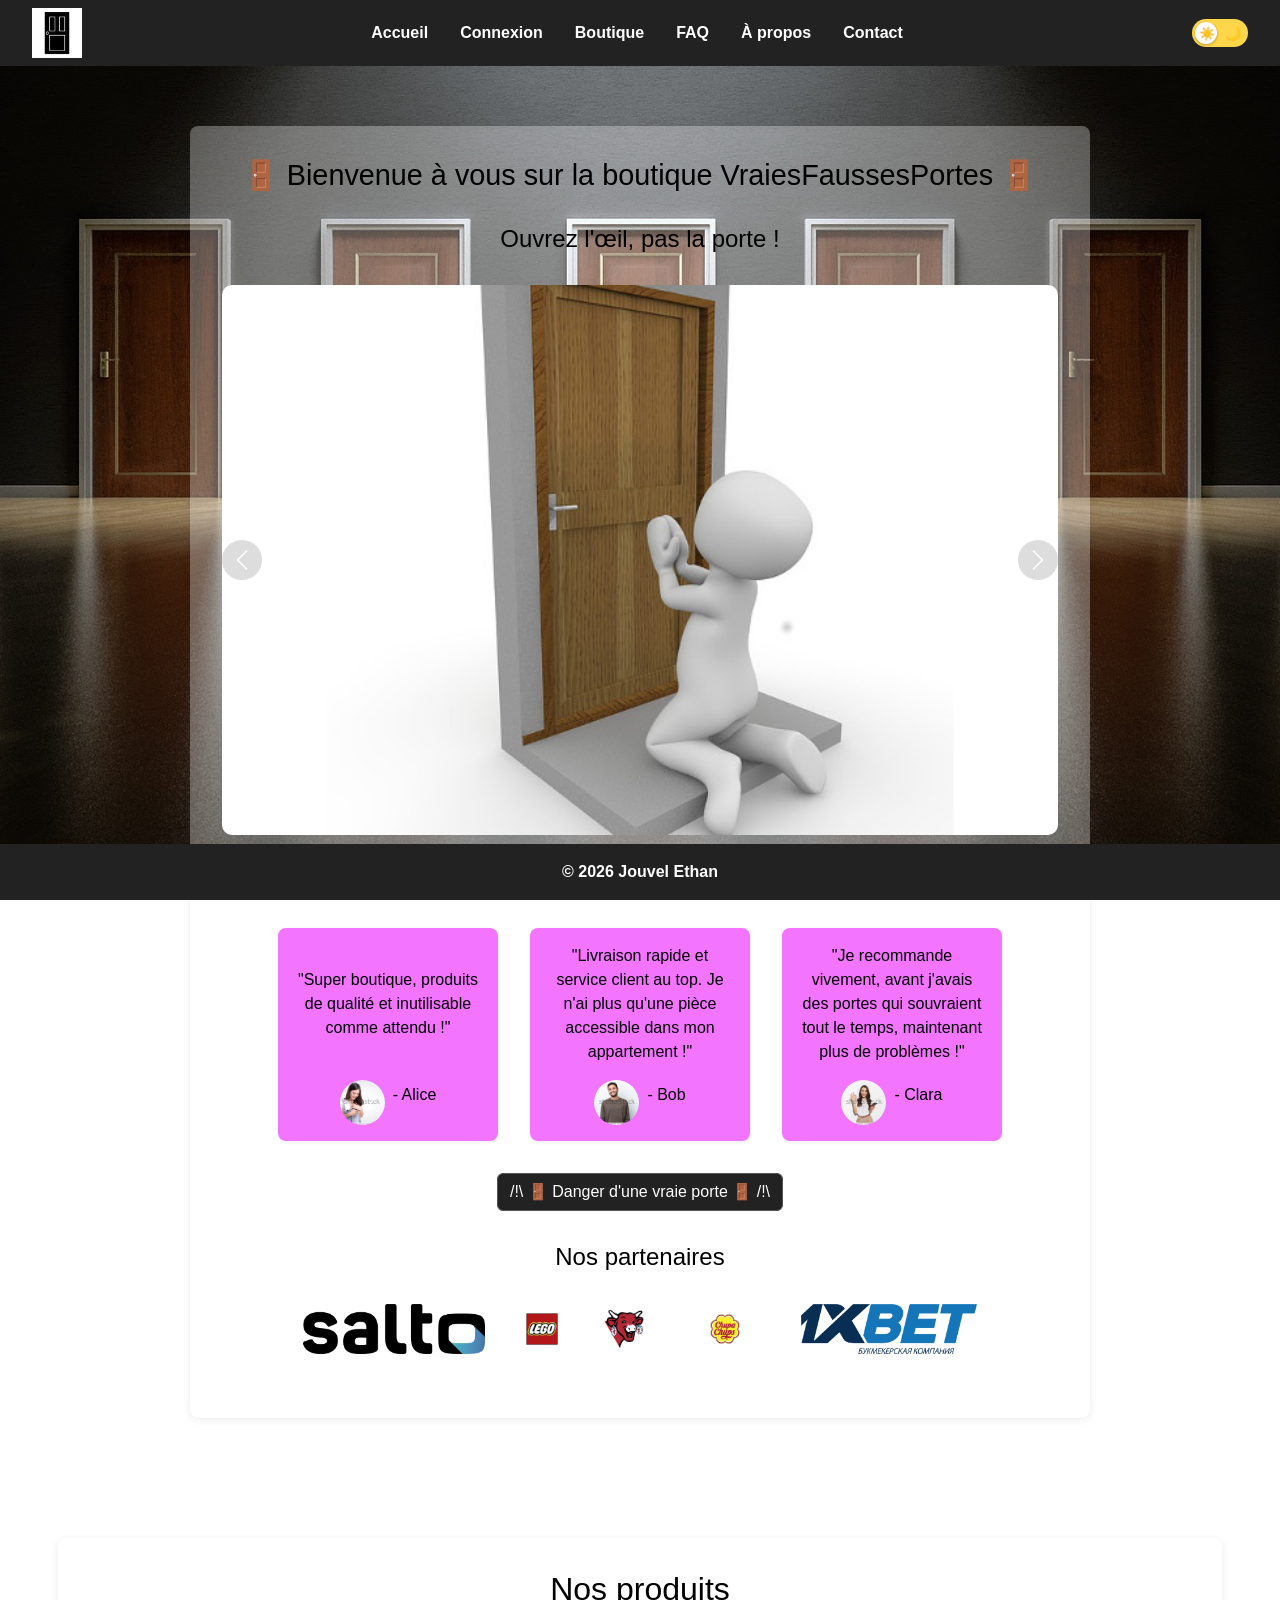
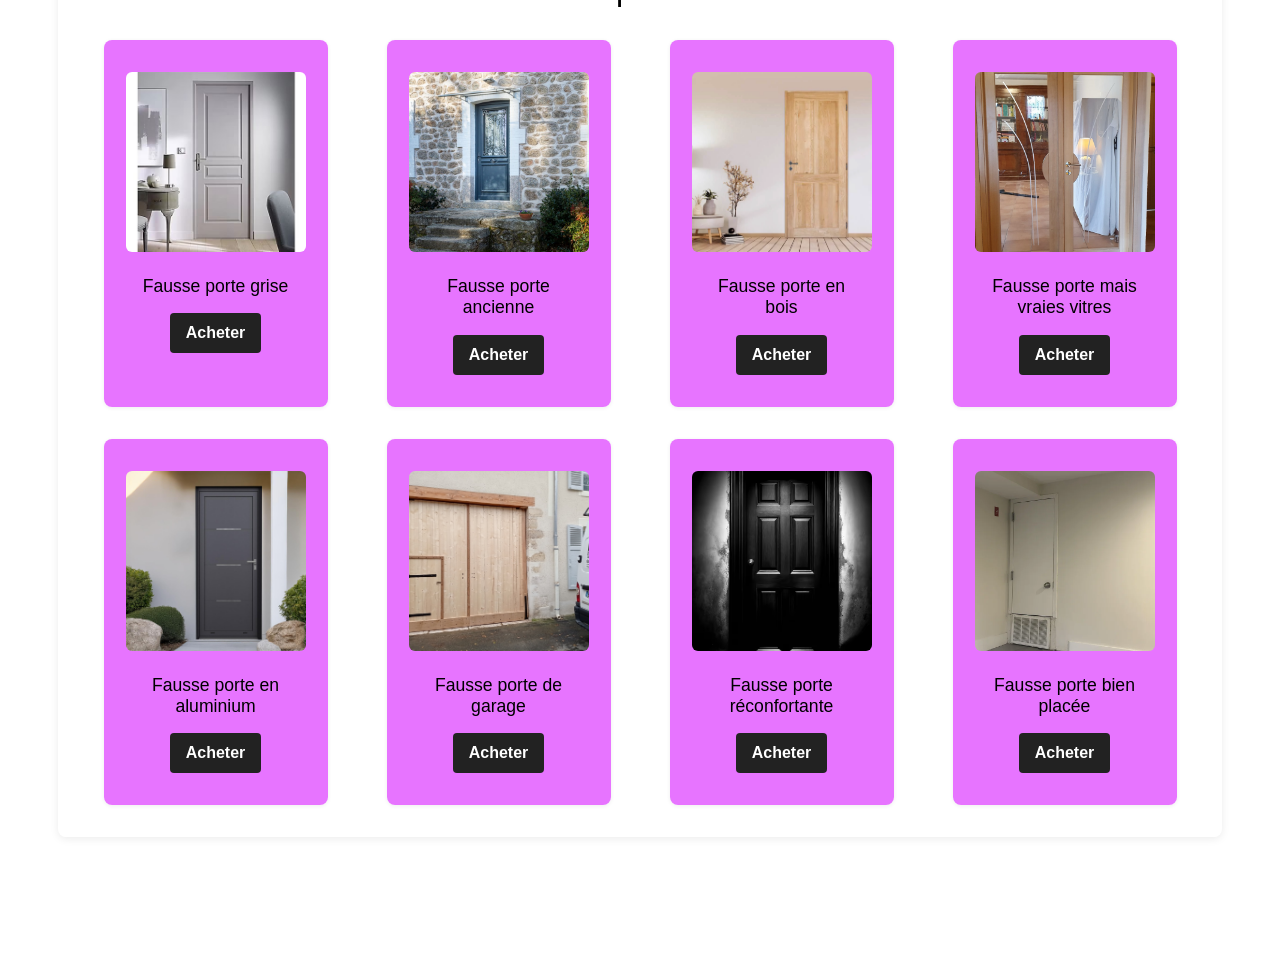
<file: index.html>
<!DOCTYPE html>
<html lang="fr">

<head>
    <meta charset="UTF-8">
    <meta name="viewport" content="width=device-width, initial-scale=1.0">
    <link href="https://cdn.jsdelivr.net/npm/bootstrap@5.3.8/dist/css/bootstrap.min.css" rel="stylesheet">
    <title>Accueil</title>
    <script defer src="https://cdn.jsdelivr.net/npm/bootstrap@5.3.8/dist/js/bootstrap.bundle.min.js"></script>
    <link rel="stylesheet" href="style.css">
</head>

<body>
    <nav class="navbar">
        <a href="index.html" class="logo">
            <img src="media/logo.png" alt="Logo Boutique" style="height:40px;vertical-align:middle;">
        </a>
        <ul class="nav-links">
            <li><a href="index.html">Accueil</a></li>
            <li><a href="connexion.html">Connexion</a></li>
            <li><a href="boutique.html">Boutique</a></li>
            <li><a href="faq.html">FAQ</a></li>
            <li><a href="apropos.html">À propos</a></li>
            <li><a href="contact.html">Contact</a></li>
        </ul>
        <div class="theme-toggle">
            <input type="checkbox" id="theme-toggle" class="theme-toggle-input" aria-label="Changer de thème">
            <label for="theme-toggle" class="theme-toggle-label"><span>☀️</span><span>🌙</span></label>
        </div>
    </nav>
    <main>
        <section class="accueil-section">
            <h2>🚪 Bienvenue à vous sur la boutique VraiesFaussesPortes 🚪</h2>
            <h3>Ouvrez l'œil, pas la porte !</h3>
            <div id="carouselExampleAutoplaying" class="carousel slide" data-bs-ride="carousel">
                <div class="carousel-inner">
                    <div class="carousel-item active">
                        <img src="media/carousel1.jpg" class="d-block w-100" alt="Prier la sainte fausse porte">
                    </div>
                    <div class="carousel-item">
                        <img src="media/carousel2.jpg" class="d-block w-100" alt="Avant / Après d'une fausse porte">
                    </div>
                    <div class="carousel-item">
                        <img src="media/carousel3.jpg" class="d-block w-100" alt="Fausse porte en action">
                    </div>
                </div>
                <button class="carousel-control-prev" type="button" data-bs-target="#carouselExampleAutoplaying"
                    data-bs-slide="prev">
                    <span class="carousel-control-prev-icon" aria-hidden="true"></span>
                    <span class="visually-hidden">Previous</span>
                </button>
                <button class="carousel-control-next" type="button" data-bs-target="#carouselExampleAutoplaying"
                    data-bs-slide="next">
                    <span class="carousel-control-next-icon" aria-hidden="true"></span>
                    <span class="visually-hidden">Next</span>
                </button>
            </div>
            <div class="avis-section">
                <h3>Meilleurs avis clients</h3>
                <div class="avis-list">
                    <div class="avis-card">
                        <p>"Super boutique, produits de qualité et inutilisable comme attendu !"</p>
                        <div class="avis-auteur">
                            <img src="media/alice.jpg" alt="Photo de Alice">
                            <p>- Alice</p>
                        </div>
                    </div>
                    <div class="avis-card">
                        <p>"Livraison rapide et service client au top. Je n'ai plus qu'une pièce accessible dans mon
                            appartement !"</p>
                        <div class="avis-auteur">
                            <img src="media/bob.jpg" alt="Photo de Bob">
                            <p>- Bob</p>
                        </div>
                    </div>
                    <div class="avis-card">
                        <p>"Je recommande vivement, avant j'avais des portes qui souvraient tout le temps, maintenant
                            plus de problèmes !"</p>
                        <div class="avis-auteur">
                            <img src="media/clara.jpg" alt="Photo de Clara">
                            <p>- Clara</p>
                        </div>
                    </div>
                </div>
            </div>
            <div class="button">
                <button type="button" class="btn btn-secondary" popovertarget="mon-popover">
                    /!\ 🚪 Danger d'une vraie porte 🚪 /!\
                </button>

                <div id="mon-popover" popover>
                    <img src="media/Popup.png" alt="geg">
                </div>
            </div>
            <div class="partenaires-section">
                <h3>Nos partenaires</h3>
                <div class="partenaires-logos">
                    <img src="media/partenaire1.png" alt="Partenaire 1">
                    <img src="media/partenaire2.png" alt="Partenaire 2">
                    <img src="media/partenaire3.png" alt="Partenaire 3">
                    <img src="media/partenaire4.png" alt="Partenaire 4">
                    <img src="media/partenaire5.png" alt="Partenaire 5">
                </div>
            </div>
        </section>
    </main>
    <section class="boutique-section">
        <h2>Nos produits</h2>
        <div class="produits-grille">
            <div class="produit-carte">
                <img src="media/portegrise.jpg" alt="Produit 1">
                <h4>Fausse porte grise</h4>
                <button>Acheter</button>
            </div>
            <div class="produit-carte">
                <img src="media/porteancienne.jpg" alt="Produit 2">
                <h4>Fausse porte ancienne</h4>
                <button>Acheter</button>
            </div>
            <div class="produit-carte">
                <img src="media/portebois.jpg" alt="Produit 3">
                <h4>Fausse porte en bois</h4>
                <button>Acheter</button>
            </div>
            <div class="produit-carte">
                <img src="media/portevitre.jpg" alt="Produit 4">
                <h4>Fausse porte mais vraies vitres</h4>
                <button>Acheter</button>
            </div>
            <div class="produit-carte">
                <img src="media/portealu.jpg" alt="Produit 5">
                <h4>Fausse porte en aluminium</h4>
                <button>Acheter</button>
            </div>
            <div class="produit-carte">
                <img src="media/portegarage.jpg" alt="Produit 6">
                <h4>Fausse porte de garage</h4>
                <button>Acheter</button>
            </div>
            <div class="produit-carte">
                <img src="media/portereconfort.jpg" alt="Produit 7">
                <h4>Fausse porte réconfortante</h4>
                <button>Acheter</button>
            </div>
            <div class="produit-carte">
                <img src="media/portebien.jpg" alt="Produit 8">
                <h4>Fausse porte bien placée</h4>
                <button>Acheter</button>
            </div>
        </div>
    </section>
    <footer class="footer">
        <a href="mailto:VraiesFaussesPortes@vraimail.fr" class="footer-link">
            &copy; 2026 Jouvel Ethan
        </a>
    </footer>
</body>

</html>
</file>
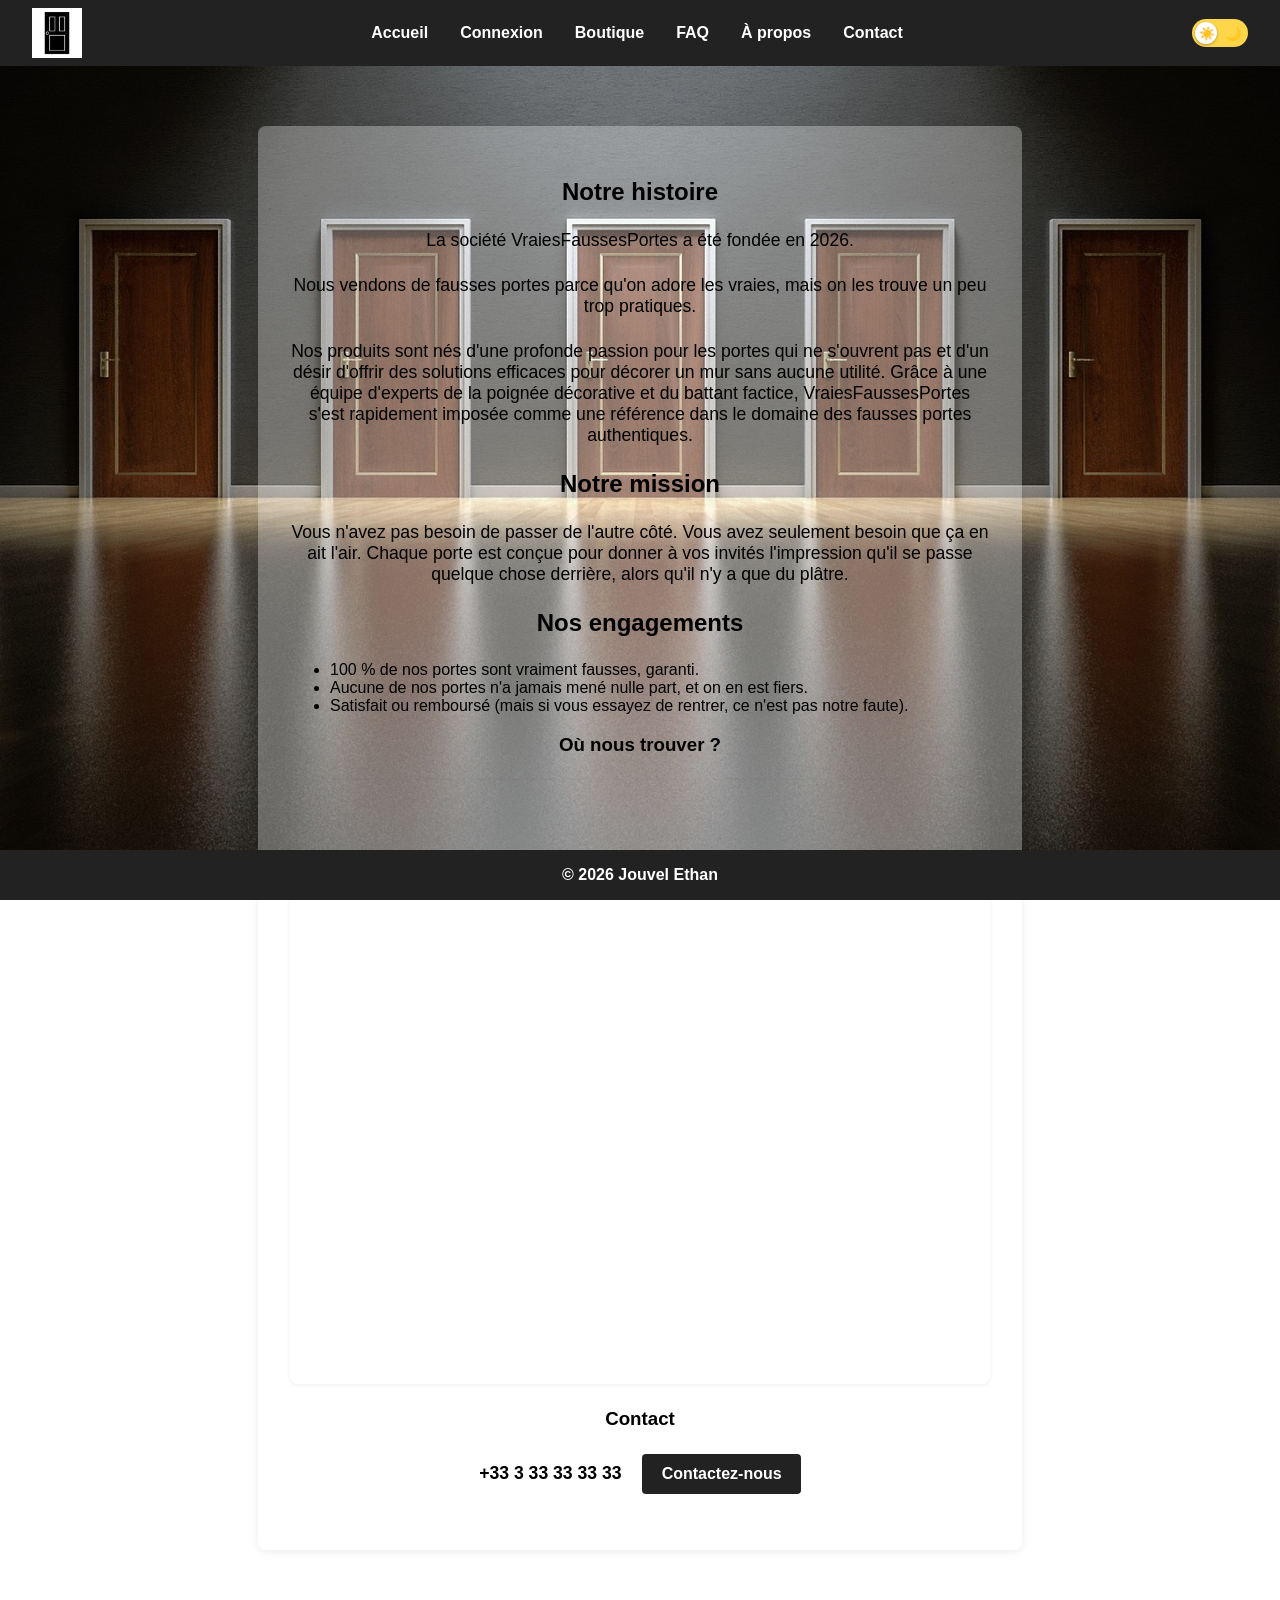
<file: apropos.html>
<!DOCTYPE html>
<html lang="fr">

<head>
    <meta charset="UTF-8">
    <meta name="viewport" content="width=device-width, initial-scale=1.0">
    <title>À propos</title>
    <link rel="stylesheet" href="style.css">
</head>

<body>
    <nav class="navbar">
        <a href="index.html" class="logo">
            <img src="media/logo.png" alt="Logo Boutique" style="height:40px;vertical-align:middle;">
        </a>
        <ul class="nav-links">
            <li><a href="index.html">Accueil</a></li>
            <li><a href="connexion.html">Connexion</a></li>
            <li><a href="boutique.html">Boutique</a></li>
            <li><a href="faq.html">FAQ</a></li>
            <li><a href="apropos.html">À propos</a></li>
            <li><a href="contact.html">Contact</a></li>
        </ul>
        <div class="theme-toggle">
            <input type="checkbox" id="theme-toggle" class="theme-toggle-input" aria-label="Changer de thème">
            <label for="theme-toggle" class="theme-toggle-label"><span>☀️</span><span>🌙</span></label>
        </div>
    </nav>
    <main>
        <section class="apropos-section">
            <h2>Notre histoire</h2>
            <p>La société VraiesFaussesPortes a été fondée en 2026.
            </p>
            <p>Nous vendons de fausses portes parce qu'on adore les vraies, mais on les trouve un peu trop pratiques.
            </p>
            <p>Nos produits sont nés d'une profonde passion pour les portes qui ne s'ouvrent pas et d'un désir d'offrir
                des solutions efficaces pour décorer un mur sans aucune utilité. Grâce à une équipe d'experts de la
                poignée décorative et du battant factice, VraiesFaussesPortes s'est rapidement imposée comme une
                référence dans le domaine des fausses portes authentiques.
            </p>
            <h2>Notre mission</h2>
            <p>Vous n'avez pas besoin de passer de l'autre côté. Vous avez seulement besoin que ça en ait l'air. Chaque
                porte est conçue pour donner à vos invités l'impression qu'il se passe quelque chose derrière, alors
                qu'il n'y a que du plâtre.
            </p>
            <h2>Nos engagements</h2>
            <ul>
                <li>100 % de nos portes sont vraiment fausses, garanti.</li>
                <li>Aucune de nos portes n'a jamais mené nulle part, et on en est fiers.</li>
                <li>Satisfait ou remboursé (mais si vous essayez de rentrer, ce n'est pas notre faute).</li>
            </ul>
            <h3>Où nous trouver ?</h3>
            <div class="minimap">
                <iframe
                    src="https://www.google.com/maps/embed?pb=!1m18!1m12!1m3!1d28928.02772881234!2d-71.02059957804764!3d24.99999818163506!2m3!1f0!2f0!3f0!3m2!1i1024!2i768!4f13.1!3m3!1m2!1s0x89451ab5034cb7ab%3A0xb600ecf3df7aca4d!2sTriangle%20des%20Bermudes!5e0!3m2!1sfr!2sfr!4v1760617605119!5m2!1sfr!2sfr"
                    width="700" height="600" style="border:0;" allowfullscreen="" loading="lazy"
                    referrerpolicy="no-referrer-when-downgrade"></iframe>
            </div>
            <h3>Contact</h3>
            <p>
                <a href="tel:+33333333333" class="phone-link">+33 3 33 33 33 33</a>
                <button onclick="window.location.href='contact.html'" class="contact-btn">Contactez-nous</button>
            </p>
        </section>
    </main>
    <footer class="footer">
        <a href="mailto:VraiesFaussesPortes@vraimail.fr" class="footer-link">
            &copy; 2026 Jouvel Ethan
        </a>
    </footer>
</body>

</html>
</file>
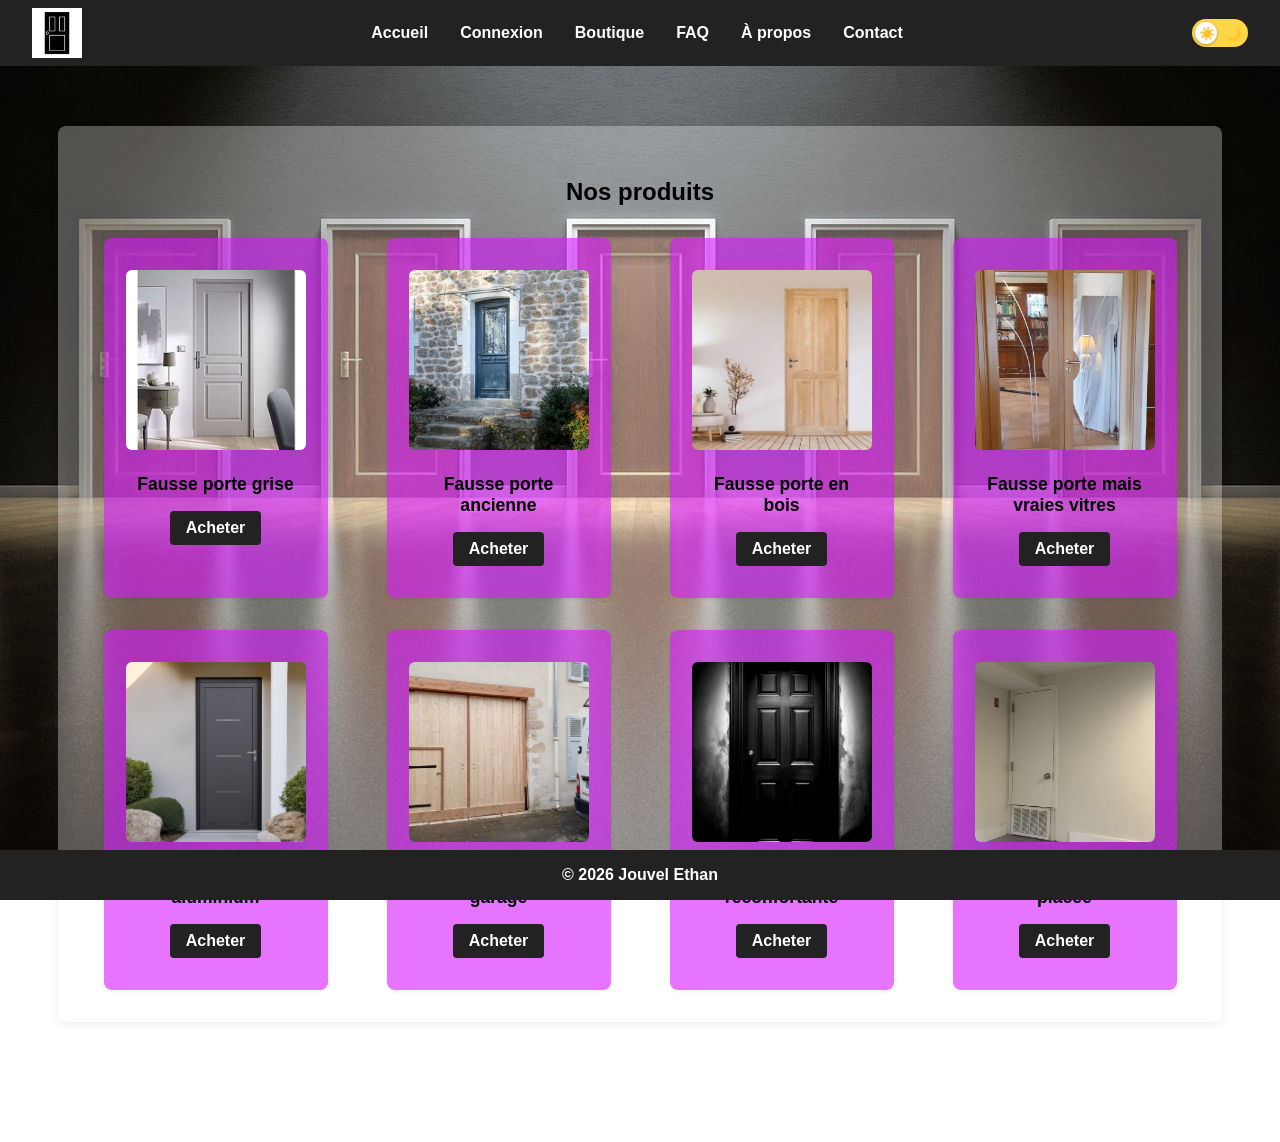
<file: boutique.html>
<!DOCTYPE html>
<html lang="fr">

<head>
    <meta charset="UTF-8">
    <meta name="viewport" content="width=device-width, initial-scale=1.0">
    <title>Boutique</title>
    <link rel="stylesheet" href="style.css">
</head>

<body>
    <nav class="navbar">
        <a href="index.html" class="logo">
            <img src="media/logo.png" alt="Logo Boutique" style="height:40px;vertical-align:middle;">
        </a>
        <ul class="nav-links">
            <li><a href="index.html">Accueil</a></li>
            <li><a href="connexion.html">Connexion</a></li>
            <li><a href="boutique.html">Boutique</a></li>
            <li><a href="faq.html">FAQ</a></li>
            <li><a href="apropos.html">À propos</a></li>
            <li><a href="contact.html">Contact</a></li>
        </ul>
        <div class="theme-toggle">
            <input type="checkbox" id="theme-toggle" class="theme-toggle-input" aria-label="Changer de thème">
            <label for="theme-toggle" class="theme-toggle-label"><span>☀️</span><span>🌙</span></label>
        </div>
    </nav>
    <main>
        <section class="boutique-section">
            <h2>Nos produits</h2>
            <div class="produits-grille">
                <div class="produit-carte">
                    <img src="media/portegrise.jpg" alt="Produit 1">
                    <h4>Fausse porte grise</h4>
                    <button>Acheter</button>
                </div>
                <div class="produit-carte">
                    <img src="media/porteancienne.jpg" alt="Produit 2">
                    <h4>Fausse porte ancienne</h4>
                    <button>Acheter</button>
                </div>
                <div class="produit-carte">
                    <img src="media/portebois.jpg" alt="Produit 3">
                    <h4>Fausse porte en bois</h4>
                    <button>Acheter</button>
                </div>
                <div class="produit-carte">
                    <img src="media/portevitre.jpg" alt="Produit 4">
                    <h4>Fausse porte mais vraies vitres</h4>
                    <button>Acheter</button>
                </div>
                <div class="produit-carte">
                    <img src="media/portealu.jpg" alt="Produit 5">
                    <h4>Fausse porte en aluminium</h4>
                    <button>Acheter</button>
                </div>
                <div class="produit-carte">
                    <img src="media/portegarage.jpg" alt="Produit 6">
                    <h4>Fausse porte de garage</h4>
                    <button>Acheter</button>
                </div>
                <div class="produit-carte">
                    <img src="media/portereconfort.jpg" alt="Produit 7">
                    <h4>Fausse porte réconfortante</h4>
                    <button>Acheter</button>
                </div>
                <div class="produit-carte">
                    <img src="media/portebien.jpg" alt="Produit 8">
                    <h4>Fausse porte bien placée</h4>
                    <button>Acheter</button>
                </div>
            </div>
        </section>
    </main>
    <footer class="footer">
        <a href="mailto:VraiesFaussesPortes@vraimail.fr" class="footer-link">
            &copy; 2026 Jouvel Ethan
        </a>
    </footer>
</body>

</html>
</file>
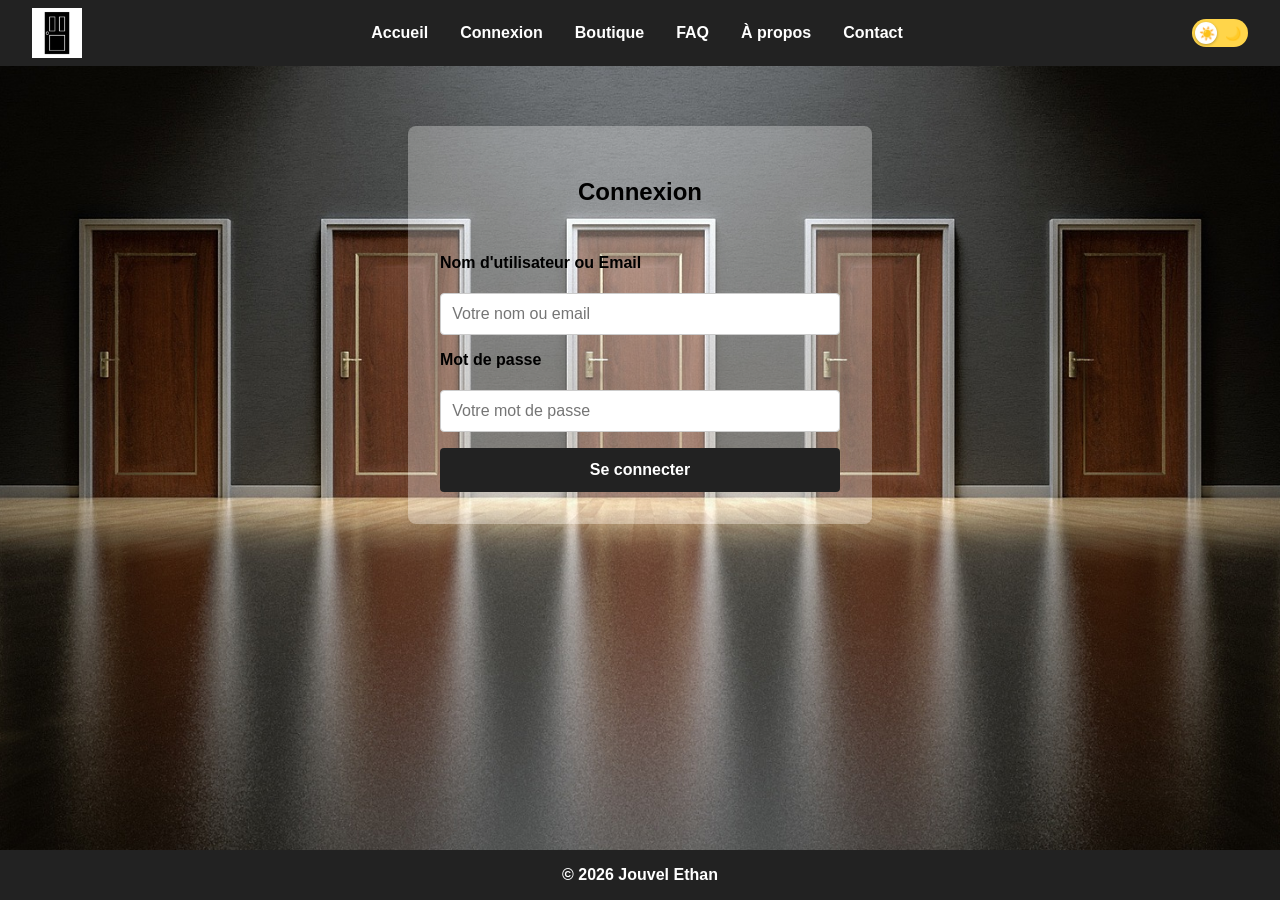
<file: connexion.html>
<!DOCTYPE html>
<html lang="fr">

<head>
    <meta charset="UTF-8">
    <meta name="viewport" content="width=device-width, initial-scale=1.0">
    <title>Connexion</title>
    <link rel="stylesheet" href="style.css">
</head>

<body>
    <nav class="navbar">
        <a href="index.html" class="logo">
            <img src="media/logo.png" alt="Logo Boutique" style="height:40px;vertical-align:middle;">
        </a>
        <ul class="nav-links">
            <li><a href="index.html">Accueil</a></li>
            <li><a href="connexion.html">Connexion</a></li>
            <li><a href="boutique.html">Boutique</a></li>
            <li><a href="faq.html">FAQ</a></li>
            <li><a href="apropos.html">À propos</a></li>
            <li><a href="contact.html">Contact</a></li>
        </ul>
        <div class="theme-toggle">
            <input type="checkbox" id="theme-toggle" class="theme-toggle-input" aria-label="Changer de thème">
            <label for="theme-toggle" class="theme-toggle-label"><span>☀️</span><span>🌙</span></label>
        </div>
    </nav>
    <main>
        <section class="connexion-section">
            <h2>Connexion</h2>
            <form class="connexion-form">
                <label for="username">Nom d'utilisateur ou Email</label>
                <input type="text" id="username" name="username" placeholder="Votre nom ou email" required>
                <label for="password">Mot de passe</label>
                <input type="password" id="password" name="password" placeholder="Votre mot de passe" required>
                <button type="submit">Se connecter</button>
            </form>
        </section>
    </main>
    <footer class="footer">
        <a href="mailto:VraiesFaussesPortes@vraimail.fr" class="footer-link">
            &copy; 2026 Jouvel Ethan
        </a>
    </footer>
</body>

</html>
</file>
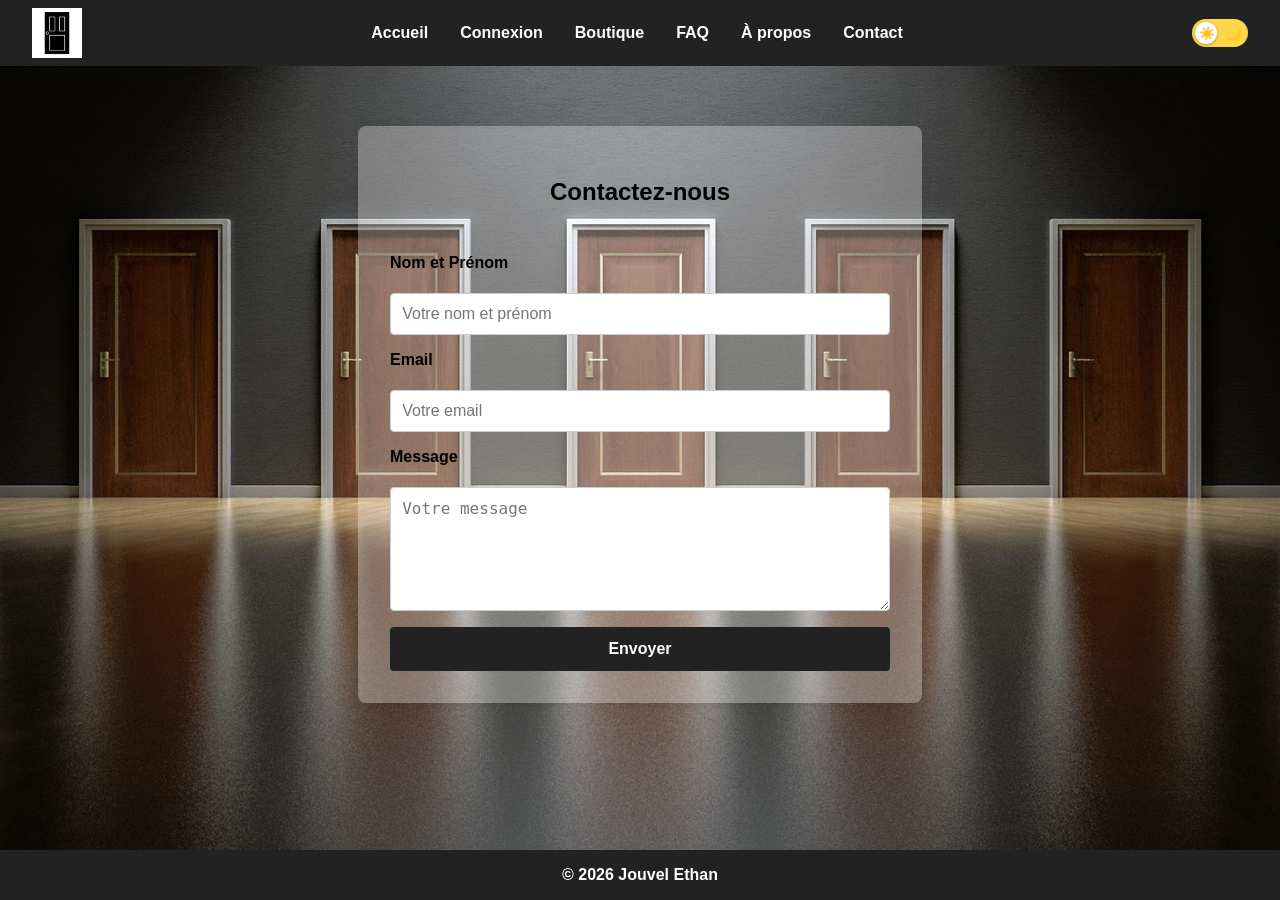
<file: contact.html>
<!DOCTYPE html>
<html lang="fr">

<head>
    <meta charset="UTF-8">
    <meta name="viewport" content="width=device-width, initial-scale=1.0">
    <title>Contact</title>
    <link rel="stylesheet" href="style.css">
</head>

<body>
    <nav class="navbar">
        <a href="index.html" class="logo">
            <img src="media/logo.png" alt="Logo Boutique" style="height:40px;vertical-align:middle;">
        </a>
        <ul class="nav-links">
            <li><a href="index.html">Accueil</a></li>
            <li><a href="connexion.html">Connexion</a></li>
            <li><a href="boutique.html">Boutique</a></li>
            <li><a href="faq.html">FAQ</a></li>
            <li><a href="apropos.html">À propos</a></li>
            <li><a href="contact.html">Contact</a></li>
        </ul>
        <div class="theme-toggle">
            <input type="checkbox" id="theme-toggle" class="theme-toggle-input" aria-label="Changer de thème">
            <label for="theme-toggle" class="theme-toggle-label"><span>☀️</span><span>🌙</span></label>
        </div>
    </nav>
    <main>
        <section class="contact-section">
            <h2>Contactez-nous</h2>
            <form class="contact-form">
                <label for="nom">Nom et Prénom</label>
                <input type="text" id="nom" name="nom" placeholder="Votre nom et prénom" required>
                <label for="email">Email</label>
                <input type="email" id="email" name="email" placeholder="Votre email" required>
                <label for="message">Message</label>
                <textarea id="message" name="message" placeholder="Votre message" required></textarea>
                <button type="submit">Envoyer</button>
            </form>
        </section>
    </main>
    <footer class="footer">
        <a href="mailto:VraiesFaussesPortes@vraimail.fr" class="footer-link">
            &copy; 2026 Jouvel Ethan
        </a>
    </footer>
</body>

</html>
</file>
<file: style.css>
:root {
	color-scheme: light;

	--texte:         light-dark(#000000,               #f2f2f2);
	--fond-section:  light-dark(rgba(255,255,255,0.3), rgba(20,20,20,0.7));
	--fond-carte:    light-dark(rgba(236,24,255,0.6),  rgba(150,0,175,0.7));
	--fond-produit:  light-dark(rgba(216,24,255,0.6),  rgba(130,0,155,0.75));
	--bordure-champ: light-dark(#ccc,                  #555);
	--voile-fond:    light-dark(rgba(0,0,0,0),         rgba(0,0,0,0.55));
	--switch-fond:   light-dark(#ffd54a,               #6a1b9a);
}
:root:has(#theme-toggle:checked) {
	color-scheme: dark;
}
.theme-toggle-input:checked + .theme-toggle-label::before {
	transform: translateX(28px);
}

body {
	margin: 0;
	font-family: Arial, sans-serif;
	color: var(--texte);
	background-image: linear-gradient(var(--voile-fond), var(--voile-fond)), url('media/fonds.jpg');
    background-size: cover;
    background-repeat: no-repeat;
    background-position: center;
	background-attachment: fixed;
}

.navbar {
	display: flex;
	align-items: center;
	justify-content: space-between;
	background-color: #222;
	padding: 0.5rem 2rem;
	position: sticky;
	top: 0;
	z-index: 1000;
}
.logo img {
	height: 50px !important;
}
.nav-links {
	list-style: none;
	display: flex;
	gap: 2rem;
	margin: 0;
	padding: 0;
}
.nav-links li a {
	color: #fff;
	text-decoration: none;
	font-weight: bold;
	transition: color 0.2s;
}
.nav-links li a:hover {
	color: #c300ff;
}
.theme-toggle-input {
	position: absolute;
	opacity: 0;
	pointer-events: none;
}
.theme-toggle-label {
	position: relative;
	display: flex;
	align-items: center;
	justify-content: space-between;
	box-sizing: border-box;
	width: 56px;
	height: 28px;
	padding: 0 7px;
	font-size: 13px;
	line-height: 1;
	border-radius: 999px;
	background: var(--switch-fond);
	cursor: pointer;
	user-select: none;
	transition: background 0.3s;
}
.theme-toggle-label span {
	position: relative;
	z-index: 1;
}
.theme-toggle-label::before {
	content: "";
	position: absolute;
	top: 3px;
	left: 3px;
	width: 22px;
	height: 22px;
	border-radius: 50%;
	background: #fff;
	box-shadow: 0 1px 3px rgba(0,0,0,0.3);
	transition: transform 0.3s;
}
.theme-toggle-label:hover {
	filter: brightness(1.15);
}
.theme-toggle-input:focus-visible + .theme-toggle-label {
	outline: 2px solid #c300ff;
	outline-offset: 2px;
}

.accueil-button {
	background: #222;
	color: #fff;
	border: none;
	padding: 0.7rem 1.2rem;
	border-radius: 4px;
	font-size: 1rem;
	font-weight: bold;
	cursor: pointer;
	transition: background 0.2s;
}
.accueil-section {
	text-align: center;
	max-width: 900px;
	margin: 60px auto 120px auto;
	padding: 2rem;
	background: var(--fond-section);
	border-radius: 8px;
	box-shadow: 0 2px 8px rgba(0,0,0,0.08);
}
.accueil-section h1 {
	font-size: 2.5rem;
	margin-bottom: 1rem;
}
.accueil-section h2 {
	font-size: 1.8rem;
	margin-bottom: 2rem;
}
.accueil-section h3 {
	font-size: 1.5rem;
	margin-bottom: 2rem;
}
.carouselExampleAutoplaying {
	position: relative;
	width: 100%;
	max-width: 600px;
	margin: 0 auto 2rem auto;
	border-radius: 8px;
	overflow: hidden;
	box-shadow: 0 1px 4px rgba(0,0,0,0.07);
}
.carousel-item img {
  height: 550px;
  object-fit: cover;
  border-radius: 10px;
}
.carousel-control-prev, .carousel-control-next {
	position: absolute;
	top: 50%;
	transform: translateY(-50%);
	background: rgba(121, 121, 121, 0.5);
	border: none;
	color: #fff;
	padding: 0.5rem;
	cursor: pointer;
	transition: background 0.2s, width 0.2s;
	width: 40px;
	height: 40px;
	display: flex;
	align-items: center;
	justify-content: center;
	border-radius: 50%;
	z-index: 2;
}
.carousel-control-prev:hover, .carousel-control-next:hover {
	background: rgb(212, 40, 255) !important;
	width: 40px;
}
.avis-section {
	margin: 2rem 0;
}
.avis-list {
	display: flex;
	gap: 2rem;
	justify-content: center;
	align-items: stretch;
}
.avis-card {
	background: var(--fond-carte);
	padding: 1rem;
	border-radius: 8px;
	box-shadow: 0 1px 4px rgba(0,0,0,0.07);
	width: 220px;
	text-align: center;
	display: flex;
	flex-direction: column;
}
.avis-card > p {
	flex: 1;
	display: flex;
	align-items: center;
	justify-content: center;
	margin: 0 0 1rem 0;
}
.avis-auteur {
	display: flex;
	align-items: center;
	justify-content: center;
	gap: 0.5rem;
	line-height: 1;
	margin-top: auto;
}
.avis-auteur img {
	width: 45px;
	height: 45px;
	border-radius: 50%;
	object-fit: cover;
}
.partenaires-section {
	margin: 2rem 0;
	text-align: center;
}
.partenaires-logos {
	display: flex;
	gap: 2rem;
	justify-content: center;
	align-items: center;
	margin-top: 1rem;
}
.partenaires-logos img {
	height: 50px;
	object-fit: contain;
	filter: grayscale(0.2);
}
[popover] {
  padding: 0.75rem 1rem;
  border: 1px solid var(--bordure-champ);
  border-radius: 0.5rem;
}
.btn-secondary {
    --bs-btn-color: #fff;
	--bs-btn-bg: #222;
	--bs-btn-border-color: #555;
	--bs-btn-hover-color: #fff;
	--bs-btn-hover-bg: #c300ff;
	--bs-btn-hover-border-color: #c300ff;
}
#mon-popover img {
    width: 1000px;
    height: 1000px;
}

.connexion-section {
	max-width: 400px;
	margin: 60px auto 120px auto;
	background: var(--fond-section);
	padding: 2rem;
	border-radius: 8px;
	box-shadow: 0 2px 8px rgba(0,0,0,0.08);
}
.connexion-section h2 {
	text-align: center;
	margin-bottom: 3rem;
}
.connexion-form {
	display: flex;
	flex-direction: column;
	gap: 1rem;
}
.connexion-form label {
	font-weight: bold;
	margin-bottom: 0.3rem;
}
.connexion-form input {
	padding: 0.7rem;
	border: 1px solid var(--bordure-champ);
	border-radius: 4px;
	font-size: 1rem;
}
.connexion-form button {
	background: #222;
	color: #fff;
	border: none;
	padding: 0.8rem;
	border-radius: 4px;
	font-size: 1rem;
	font-weight: bold;
	cursor: pointer;
	transition: background 0.2s;
}
.connexion-form button:hover {
	background: #c300ff;
}

.boutique-section,
.boutique-section *,
.boutique-section *::before,
.boutique-section *::after {
	box-sizing: content-box;
}
.boutique-section {
	max-width: 1100px;
	margin: 60px auto 120px auto;
	padding: 2rem;
	background: var(--fond-section);
	border-radius: 8px;
	box-shadow: 0 2px 8px rgba(0,0,0,0.08);
}
.boutique-section h2 {
	text-align: center;
	margin-bottom: 2rem;
}
.produits-grille {
	display: grid;
	grid-template-columns: repeat(auto-fit, minmax(200px, 1fr));
	gap: 2rem;
	justify-items: center;
}
.produit-carte {
	background: var(--fond-produit);
	border-radius: 8px;
	box-shadow: 0 1px 4px rgba(0,0,0,0.07);
	padding: 2rem;
	text-align: center;
	width: 160px;
	display: flex;
	flex-direction: column;
	align-items: center;
}
.produit-carte img {
	width: 180px;
	height: 180px;
	object-fit: cover;
	border-radius: 6px;
	margin-bottom: 1rem;
}
.produit-carte h4 {
	margin: 0.5rem 0 1rem 0;
	font-size: 1.1rem;
}
.produit-carte button {
	background: #222;
	color: #fff;
	border: none;
	padding: 0.5rem 1rem;
	border-radius: 4px;
	font-size: 1rem;
	font-weight: bold;
	cursor: pointer;
	transition: background 0.2s;
}
.produit-carte button:hover {
	background: #c300ff;
}

.faq-section {
	max-width: 700px;
	margin: 60px auto 120px auto;
	padding: 2rem;
	background: var(--fond-section);
	border-radius: 8px;
	box-shadow: 0 2px 8px rgba(0,0,0,0.08);
}
.faq-section h2 {
	text-align: center;
	margin-bottom: 2rem;
	font-size: 1.5em;
	font-weight: bold;
}
.faq-section .accordion {
	--bs-accordion-bg: #222;
	--bs-accordion-color: #fff;
	--bs-accordion-border-color: #444;
	--bs-accordion-border-radius: 8px;
	--bs-accordion-inner-border-radius: 8px;

	--bs-accordion-btn-bg: #222;
	--bs-accordion-btn-color: #fff;

	--bs-accordion-active-bg: #c300ff;
	--bs-accordion-active-color: #fff;

	--bs-accordion-btn-focus-box-shadow: none;
	--bs-accordion-btn-focus-border-color: transparent;

	overflow: hidden;
	box-shadow: 0 1px 4px rgba(0,0,0,0.07);
}
.faq-section .accordion-button {
	font-weight: bold;
}
.faq-section .accordion-button:hover {
	background-color: #c300ff;
	color: #fff;
}
.faq-section .accordion-button::after {
	filter: brightness(0) invert(1);
}

.apropos-section {
	max-width: 700px;
	margin: 60px auto 120px auto;
	padding: 2rem;
	background: rgba(255, 255, 255, 0.3);
	border-radius: 8px;
	box-shadow: 0 2px 8px rgba(0,0,0,0.08);
}
.apropos-section h2, .apropos-section h3 {
	text-align: center;
	margin-bottom: 1.5rem;
}
.apropos-section p {
	text-align: center;
	font-size: 1.1rem;
	margin-bottom: 1.5rem;
}
.minimap {
	margin: 1.5rem 0;
	border-radius: 8px;
	overflow: hidden;
	box-shadow: 0 1px 4px rgba(0,0,0,0.07);
}
.phone-link {
	display: inline-block;
	color: #000000;
	font-weight: bold;
	text-decoration: none;
	margin-right: 1rem;
	font-size: 1.1rem;
	transition: color 0.2s;
}
.phone-link:hover {
	color: #c300ff;
}

.contact-section {
	max-width: 500px;
	margin: 60px auto 120px auto;
	padding: 2rem;
	background: var(--fond-section);
	border-radius: 8px;
	box-shadow: 0 2px 8px rgba(0,0,0,0.08);
}
.contact-section h2 {
	text-align: center;
	margin-bottom: 3rem;
}
.contact-form {
	display: flex;
	flex-direction: column;
	gap: 1rem;
}
.contact-form label {
	font-weight: bold;
	margin-bottom: 0.3rem;
}
.contact-form input, .contact-form textarea {
	padding: 0.7rem;
	border: 1px solid var(--bordure-champ);
	border-radius: 4px;
	font-size: 1rem;
}
.contact-form textarea {
	min-height: 100px;
	resize: vertical;
}
.contact-form button {
	background: #222;
	color: #fff;
	border: none;
	padding: 0.8rem;
	border-radius: 4px;
	font-size: 1rem;
	font-weight: bold;
	cursor: pointer;
	transition: background 0.2s;
}
.contact-form button:hover {
	background: #c300ff;
}
.contact-btn {
	background: #222;
	color: #fff;
	border: none;
	padding: 0.7rem 1.2rem;
	border-radius: 4px;
	font-size: 1rem;
	font-weight: bold;
	cursor: pointer;
	transition: background 0.2s;
}
.contact-btn:hover {
	background: #c300ff;
	color: #222;
}

.footer {
	background-color: #222;
	color: #fff;
	text-align: center;
	padding: 1rem 0;
	position: fixed;
	left: 0;
	bottom: 0;
	width: 100%;
}
.footer-link {
	color: #fff;
	text-decoration: none;
	font-weight: bold;
	transition: color 0.2s;
}
.footer-link:hover {
	color: #c300ff;
	text-decoration: underline;
}
</file>
